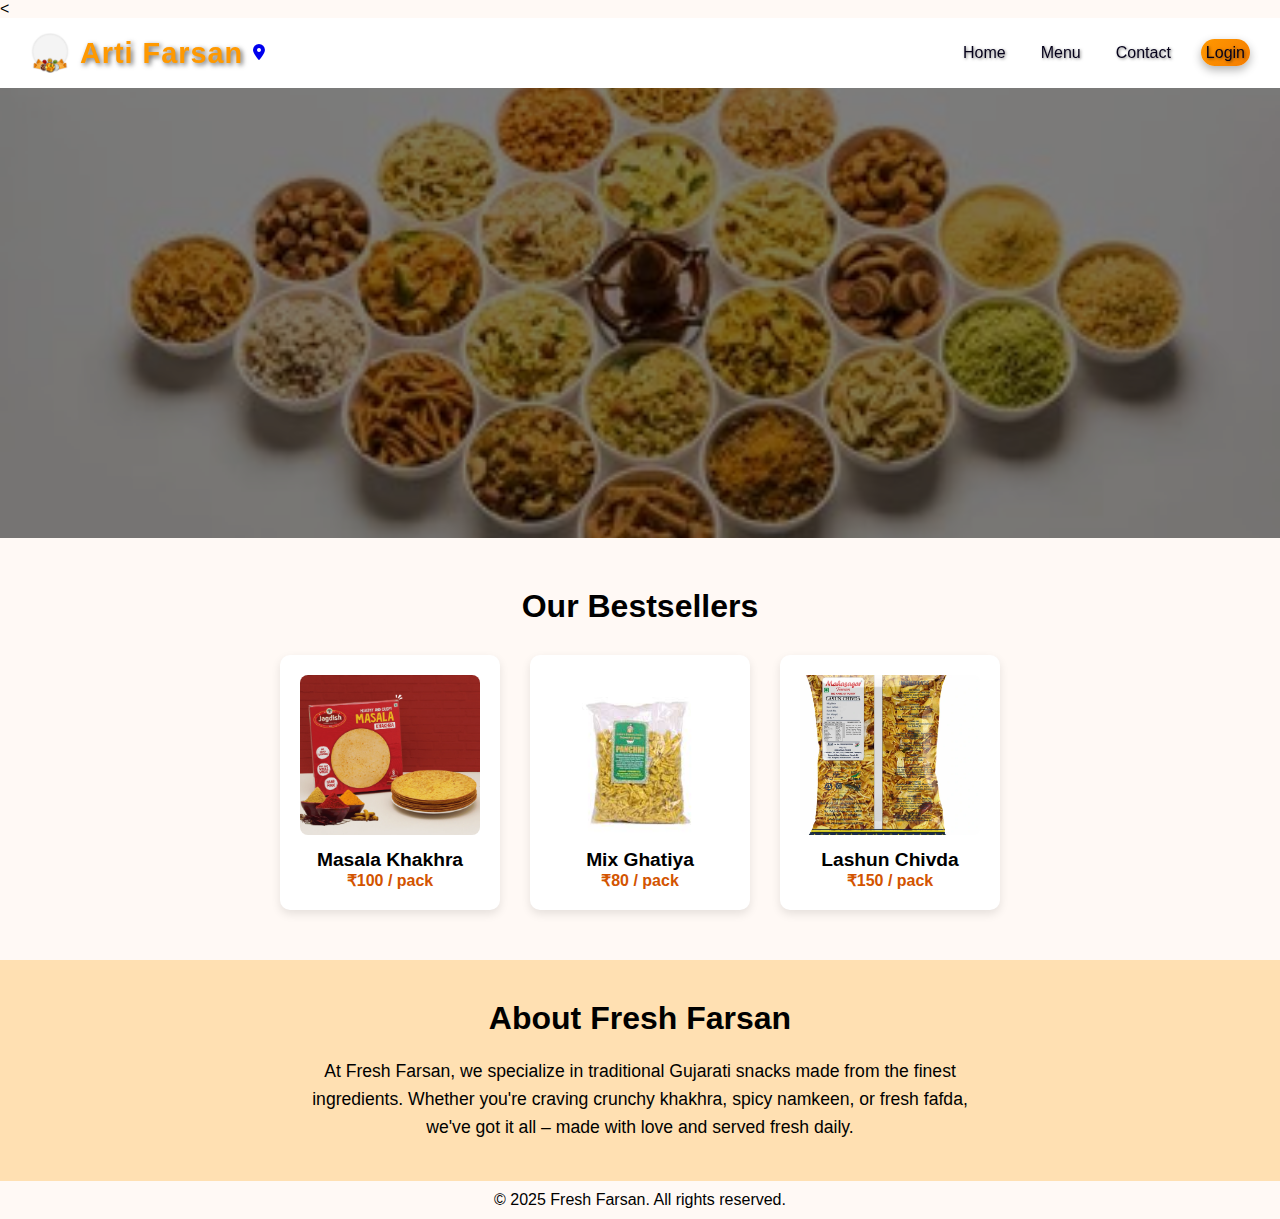
<file: index.html>
<!DOCTYPE html>
<html lang="en">
<head>
  <meta charset="UTF-8" />
  <meta name="viewport" content="width=device-width, initial-scale=1.0"/>
  <title>Arti Farsan</title>
  <link rel="stylesheet" href="style.css" />
  <link rel="stylesheet" href="https://cdnjs.cloudflare.com/ajax/libs/font-awesome/6.4.0/css/all.min.css" />

</head>
<body>

  <!-- Navbar -->
  <<nav class="navbar">
  <div class="logo">
    <img src="logo.webp" alt="Arti Farsan Logo" class="logo-img">
    <span class="shop-name">Arti Farsan</span>
    <a href="https://maps.app.goo.gl/r18oM5sDZbh6LEP16" target="_blank" class="location-icon" title="View on Map">
      <i class="fas fa-map-marker-alt"></i>
    </a>
  </div>

  <div class="hamburger" id="hamburger" onclick="toggleMenu()"></div>
  <div class="overlay" id="overlay" onclick="closeMenu()"></div>

  <ul class="nav-links" id="navLinks">
    <li><a href="index.html">Home</a></li>
    <li><a href="menu.html">Menu</a></li>
    <li><a href="contact.html">Contact</a></li>
    <li><a href="#" class="login-btn">Login</a></li>
  </ul>
</nav>


  <!-- Page Content -->
  <div class="container">
    <main>
      <!-- Hero Section -->
      <section class="hero">
        <div class="hero-content">
          <h1>Welcome to Arti Farsan</h1>
          <p>Delicious snacks made fresh every day!</p>
          <a href="menu.html" class="btn">Explore Menu</a>
        </div>  
      </section>

      <!-- Featured Products -->
      <section class="featured" id="menu">
        <h2>Our Bestsellers</h2>
        <div class="products">
          <div class="product">
            <img src="masal khakra.webp" alt="Khakhra">
            <h3>Masala Khakhra</h3>
            <p>₹100 / pack</p>
          </div>
          <div class="product">
            <img src="mix ghatiya.jpg" alt="Namkeen">
            <h3>Mix Ghatiya</h3>
            <p>₹80 / pack</p>
          </div>
          <div class="product">
            <img src="lashun chivda.webp" alt="Fafda">
            <h3>Lashun Chivda</h3>
            <p>₹150 / pack</p>
          </div>
        </div>
      </section>

      <!-- About Us Section -->
      <section class="about">
        <h2>About Fresh Farsan</h2>
        <p>
          At Fresh Farsan, we specialize in traditional Gujarati snacks made from the finest ingredients. Whether you're craving crunchy khakhra, spicy namkeen, or fresh fafda, we've got it all – made with love and served fresh daily.
        </p>
      </section>
    </main>
  </div>

  <!-- Footer -->
  <footer>
    <p style="text-align:center; padding: 10px;">&copy; 2025 Fresh Farsan. All rights reserved.</p>
  </footer>
<script>
  function toggleMenu() {
    const nav = document.getElementById("navLinks");
    const overlay = document.getElementById("overlay");
    const hamburger = document.getElementById("hamburger");

    nav.classList.toggle("show");
    overlay.classList.toggle("show");
    hamburger.classList.toggle("active");
  }

  function closeMenu() {
    document.getElementById("navLinks").classList.remove("show");
    document.getElementById("overlay").classList.remove("show");
    document.getElementById("hamburger").classList.remove("active");
  }

  // Close nav when a link is clicked
  document.querySelectorAll(".nav-links a").forEach(link => {
    link.addEventListener("click", () => {
      closeMenu();
    });
  });

  // Close nav on ESC key
  document.addEventListener("keydown", (e) => {
    if (e.key === "Escape") {
      closeMenu();
    }
  });
</script>

</body>

</html>
</file>
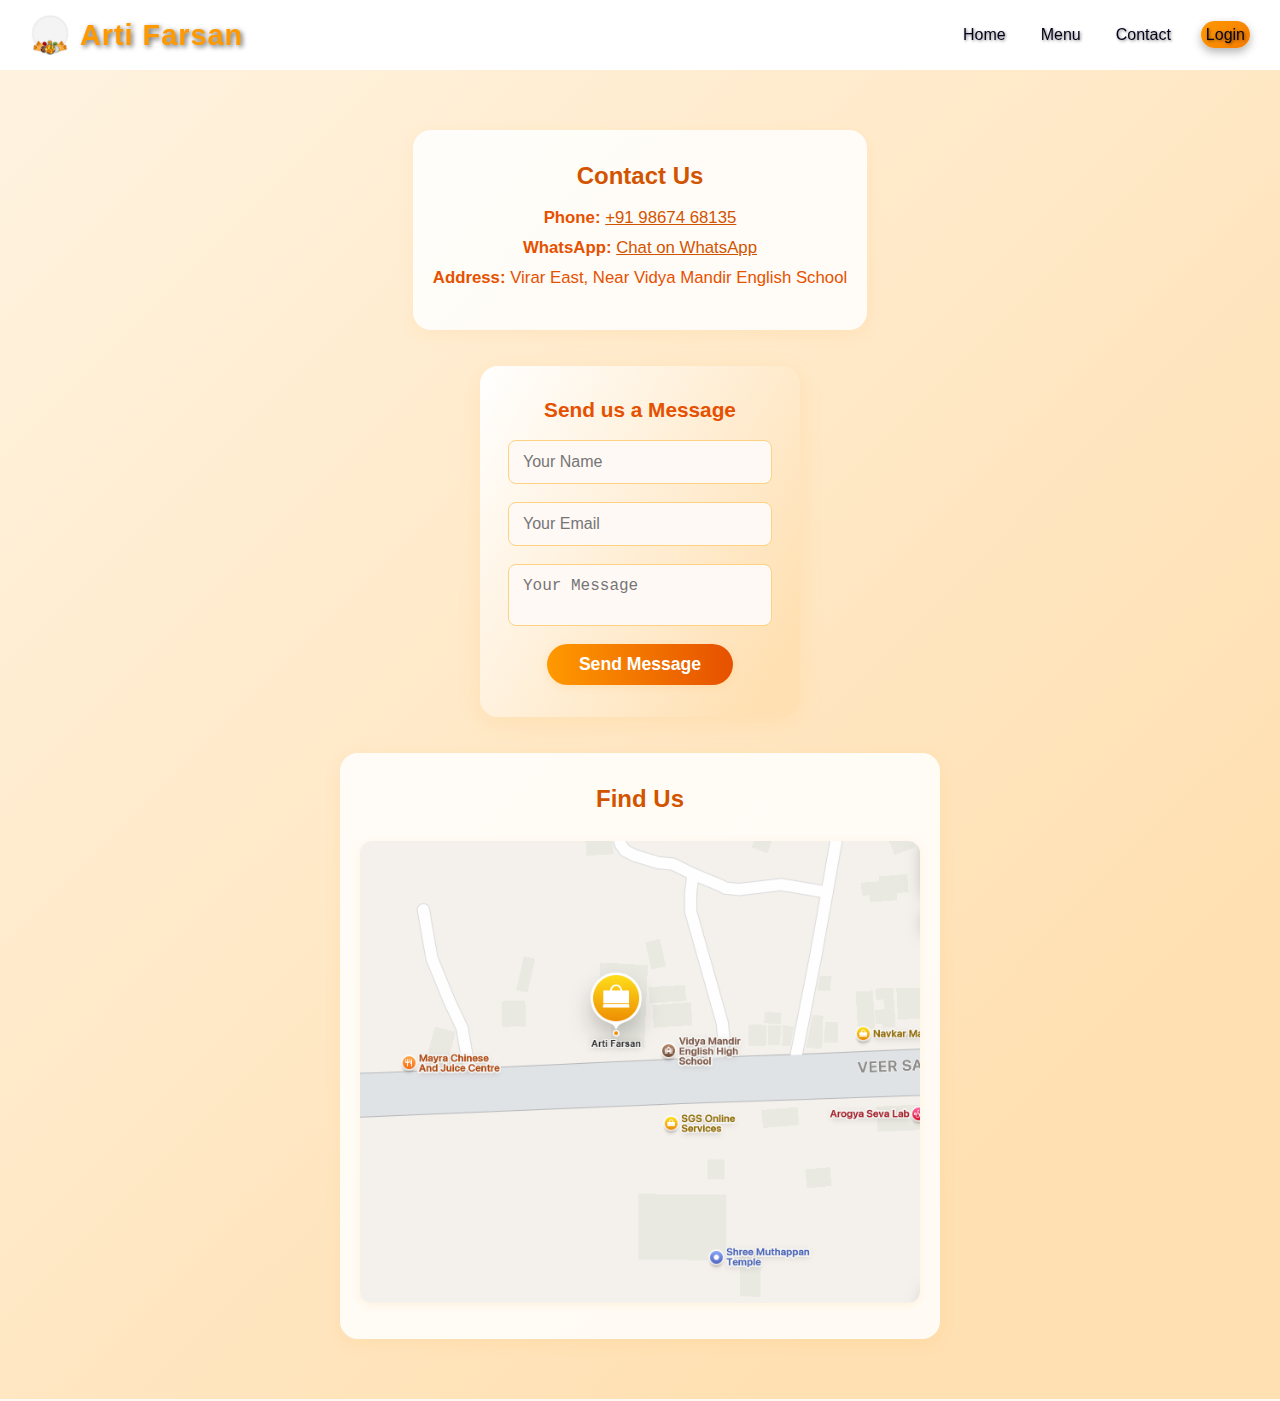
<file: contact.html>
<!DOCTYPE html>
<html lang="en">
<head>
  <meta charset="UTF-8" />
  <meta name="viewport" content="width=device-width, initial-scale=1.0" />
  <title>Contact | Arti Farsan</title>
  <link rel="stylesheet" href="style.css" />
</head>
<body>
  <nav class="navbar">
    <div class="logo">
      <img src="logo.webp" alt="Arti Farsan Logo" class="logo-img">
      <span class="shop-name">Arti Farsan</span>
    </div>
    <div class="hamburger" id="hamburger" onclick="toggleMenu()"></div>
    <div class="overlay" id="overlay" onclick="closeMenu()"></div>
    <ul class="nav-links" id="navLinks">
      <li><a href="index.html">Home</a></li>
      <li><a href="menu.html">Menu</a></li>
      <li><a href="contact.html" class="active">Contact</a></li>
      <li><a href="#" class="login-btn">Login</a></li>
    </ul>
  </nav>

  <section class="contact-section">
  <div class="contact-grid">
    <!-- Part 1: Contact Info -->
    <div class="contact-info">
      <h2>Contact Us</h2>
      <div class="contact-details">
        <p><strong>Phone:</strong> <a href="tel:+919867468135">+91 98674 68135</a></p>
        <p><strong>WhatsApp:</strong> <a href="https://wa.me/919867468135" target="_blank">Chat on WhatsApp</a></p>
        <p><strong>Address:</strong> Virar East, Near Vidya Mandir English School</p>
      </div>
    </div>
    <!-- Part 2: Contact Form -->
    <form class="contact-form">
      <h3>Send us a Message</h3>
      <input type="text" placeholder="Your Name" required>
      <input type="email" placeholder="Your Email" required>
      <textarea placeholder="Your Message" required></textarea>
      <button type="submit" class="btn">Send Message</button>
    </form>
    <!-- Part 3: Map or Image -->
    <div class="contact-map">
      <h3>Find Us</h3>
      <a href="https://maps.app.goo.gl/HU4RjyNDyo7GRjVH9" target="_blank">
        <img src="map.png" alt="Our Location" style="width:100%; border-radius:12px; margin-top:10px; min-height:180px; box-shadow:0 2px 10px rgba(255,153,0,0.10);" />
       </a> 
    </div>
      
  </div>
</section>

  <script>
    function toggleMenu() {
      const nav = document.getElementById("navLinks");
      const overlay = document.getElementById("overlay");
      const hamburger = document.getElementById("hamburger");
      nav.classList.toggle("show");
      overlay.classList.toggle("show");
      hamburger.classList.toggle("active");
    }
    function closeMenu() {
      document.getElementById("navLinks").classList.remove("show");
      document.getElementById("overlay").classList.remove("show");
      document.getElementById("hamburger").classList.remove("active");
    }
    document.querySelectorAll(".nav-links a").forEach(link => {
      link.addEventListener("click", () => {
        closeMenu();
      });
    });
    document.addEventListener("keydown", (e) => {
      if (e.key === "Escape") {
        closeMenu();
      }
    });
    // Prevent form submission (demo only)
    document.querySelector('.contact-form').addEventListener('submit', function(e){
      e.preventDefault();
      alert('Thank you for contacting us!');
    });
  </script>
</body>
</html>
</file>
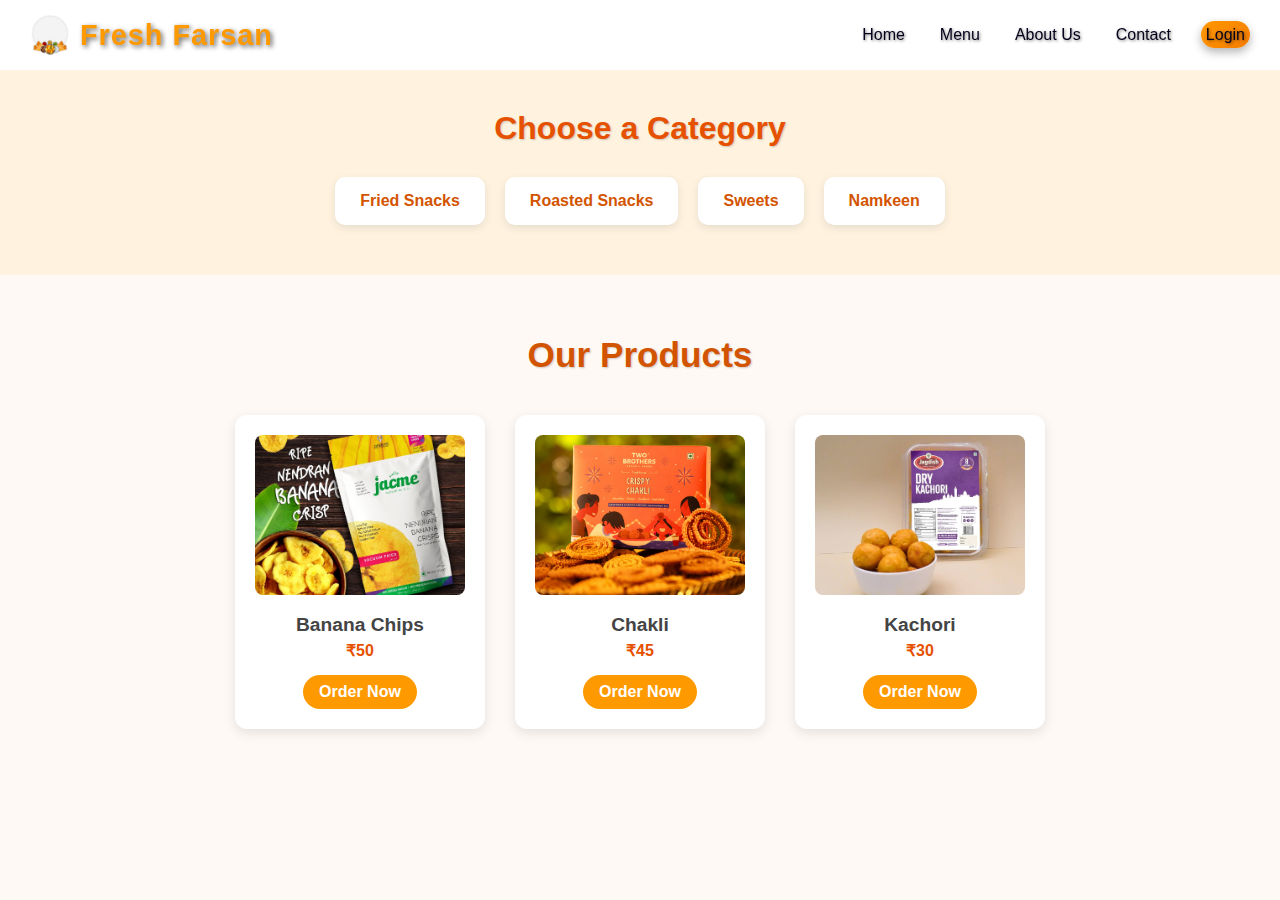
<file: menu.html>
<!DOCTYPE html>
<html lang="en">
<head>
  <meta charset="UTF-8" />
  <meta name="viewport" content="width=device-width, initial-scale=1.0" />
  <title>Menu | Fresh Farsan</title>
  <link rel="stylesheet" href="style.css" />
</head>
<body>

  <!-- Navbar (same as index.html) -->
  <nav class="navbar">
    <div class="logo">
      <img src="logo.webp" alt="Fresh Farsan Logo" class="logo-img">
      <span class="shop-name">Fresh Farsan</span>
    </div>
    <div class="hamburger" id="hamburger" onclick="toggleMenu()"></div>
    <div class="overlay" id="overlay" onclick="closeMenu()"></div>
    <ul class="nav-links" id="navLinks">
      <li><a href="index.html">Home</a></li>
      <li><a href="menu.html" class="active">Menu</a></li>
      <li><a href="#">About Us</a></li>
      <li><a href="#">Contact</a></li>
      <li><a href="#" class="login-btn">Login</a></li>
    </ul>
  </nav>
  <!-- Hero Category Section -->
<section class="menu-hero">
  <h2>Choose a Category</h2>
  <div class="category-scroll">
    <div class="category-card" onclick="filterMenu('fried')">Fried Snacks</div>
<div class="category-card" onclick="filterMenu('roasted')">Roasted Snacks</div>
<div class="category-card" onclick="filterMenu('sweets')">Sweets</div>
<div class="category-card" onclick="filterMenu('namkeen')">Namkeen</div>
  </div>
</section>

<!-- Dynamic Menu Content -->
<section class="menu-section" id="menuSection">
  <h2>Our Products</h2>
  <div class="menu-items" id="menuItems">
    <!-- Products will be injected here -->
  </div>
</section>

<script>
  function toggleMenu() {
    const nav = document.getElementById("navLinks");
    const overlay = document.getElementById("overlay");
    const hamburger = document.getElementById("hamburger");

    nav.classList.toggle("show");
    overlay.classList.toggle("show");
    hamburger.classList.toggle("active");
  }

  function closeMenu() {
    document.getElementById("navLinks").classList.remove("show");
    document.getElementById("overlay").classList.remove("show");
    document.getElementById("hamburger").classList.remove("active");
  }

  // Close menu on nav link click
  document.querySelectorAll(".nav-links a").forEach(link => {
    link.addEventListener("click", () => {
      closeMenu();
    });
  });

  // Close on ESC
  document.addEventListener("keydown", (e) => {
    if (e.key === "Escape") {
      closeMenu();
    }
  });
</script>
<script>
  const products = {
    fried: [
      { name: "Banana Chips", price: "₹50", img: "banana chips.jpg" },
      { name: "Chakli", price: "₹45", img: "chakli.webp" },
      { name: "Kachori", price: "₹30", img: "kachori.jpg" }
    ],
    roasted: [
      { name: "Roasted Channa", price: "₹60", img: "Roasted Channa.webp" },
      { name: "Roasted Peanuts", price: "₹65", img: "Roasted peanuts.png" }
    ],
    sweets: [
      { name: "Khajoor", price: "₹80", img: "khajoor.jpg" },
      { name: "Juggery", price: "₹100", img: "jugery.webp" }
    ],
    namkeen: [
      { name: "Ratlami Mixture", price: "₹80", img: "Ratlami Mixture.webp" },
      { name: "Punjabi Tadka", price: "₹70", img: "Punjabi Tadka.webp" }
    ],
    
  };

  function filterMenu(category) {
    const menuItems = document.getElementById("menuItems");
    menuItems.innerHTML = ""; // clear current content

    products[category].forEach(item => {
      const card = `
        <div class="menu-card">
          <img src="${item.img}" alt="${item.name}">
          <h3>${item.name}</h3>
          <p class="price">${item.price}</p>
          <a href="#" class="order-btn">Order Now</a>
        </div>
      `;
      menuItems.innerHTML += card;
    });
  }

  // Load default category on page load
  window.onload = () => filterMenu('fried');
</script>
</body>
</file>
<file: style.css>
* {
  margin: 0;
  padding: 0;
  box-sizing: border-box;
}

body {
  font-family: "Segoe UI", sans-serif;
  background: #fff9f5;
}

html {
  scroll-behavior: smooth;
}

/* Navbar Styles */
.navbar {
  display: flex;
  justify-content: space-between;
  align-items: center;
  padding: 15px 30px;
  background-color: #ffffff;
  position: relative;
  z-index: 1000;
}

.logo {
  display: flex;
  align-items: center;
  gap: 10px;
}

.logo-img {
  height: 40px;
  width: 40px;
  object-fit: contain;
  mix-blend-mode: multiply;
  background-color: transparent;
}

.shop-name {
  font-size: 1.8rem;
  font-weight: bold;
  color: #ff9900;
  letter-spacing: 1px;
  text-shadow: 2px 2px 5px rgba(0, 0, 0, 0.6);
}

.nav-links {
  list-style: none;
  display: flex;
  gap: 25px;
}

.nav-links li a {
  text-decoration: none;
  color: #05011a;
  font-weight: 500;
  position: relative;
  padding: 5px;
  transition: color 0.3s;
  text-shadow: 1px 1px 3px rgba(0, 0, 0, 0.5);
}

.nav-links li a::after {
  content: '';
  position: absolute;
  width: 0%;
  height: 2px;
  left: 0;
  bottom: 0;
  background-color: #ff9900;
  transition: 0.3s ease;
}

.nav-links li a:hover::after {
  width: 100%;
}

.nav-links li a:hover {
  color: #000000;
}

/* Login Button */
.login-btn {
  background: linear-gradient(135deg, #ff9800, #f57c00);
  color: white;
  padding: 8px 18px;
  border-radius: 30px;
  font-weight: 600;
  border: none;
  text-decoration: none;
  box-shadow: 0 4px 10px rgba(0, 0, 0, 0.3);
  transition: all 0.3s ease;
  font-size: 16px;
}

.login-btn:hover {
  transform: scale(1.08);
  background: linear-gradient(135deg, #f57c00, #e65100);
  box-shadow: 0 6px 14px rgba(0, 0, 0, 0.4);
}

/* Hamburger Icon (Mobile) */
.hamburger {
  display: none;
  font-size: 28px;
  cursor: pointer;
  color: #ff9900;
  z-index: 1001;
}

.hamburger::after {
  content: "☰";
}

.hamburger.active::after {
  content: "✖";
  color: #ff3300;
}

/* Overlay */
.overlay {
  display: none;
  position: fixed;
  top: 0; left: 0;
  width: 100%;
  height: 100%;
  background: rgba(0, 0, 0, 0.4);
  z-index: 998;
}

.overlay.show {
  display: block;
}

/* Hero Section */
.hero {
  background: url("hero\ section\ bg.jpg") no-repeat center center/cover;
  height: 50vh;
  color: white;
  display: flex;
  align-items: center;
  justify-content: center;
  text-align: center;
  position: relative;
  overflow: hidden;
}

.hero::before {
  content: "";
  position: absolute;
  width: 100%;
  height: 100%;
  background-color: rgba(0, 0, 0, 0.5);
  top: 0;
  left: 0;
  z-index: 0;
}

.hero-content {
  position: relative;
  z-index: 1;
  opacity: 0;
  transform: translateY(30px);
  animation: fadeInUp 1.5s ease forwards;
}

.hero h1 {
  font-size: 3rem;
  margin-bottom: 10px;
  text-shadow: 2px 2px 6px black;
}

.hero p {
  font-size: 1.3rem;
  margin-bottom: 20px;
}

.btn {
  background: #ff9900;
  padding: 10px 20px;
  color: white;
  text-decoration: none;
  font-weight: bold;
  border-radius: 5px;
  transition: background 0.3s;
}

.btn:hover {
  background: #cc7a00;
}

/* Featured Products */
.featured {
  padding: 50px 30px;
  background-color: #fff9f5;
  text-align: center;
}

.featured h2 {
  font-size: 2rem;
  margin-bottom: 30px;
}

.products {
  display: flex;
  justify-content: center;
  gap: 30px;
  flex-wrap: wrap;
}

.product {
  background: white;
  border-radius: 10px;
  padding: 20px;
  width: 220px;
  box-shadow: 0 4px 10px rgba(0, 0, 0, 0.1);
}

.product img {
  width: 100%;
  border-radius: 8px;
  height: 160px;
  object-fit: cover;
}

.product h3 {
  margin-top: 10px;
  font-size: 1.2rem;
}

.product p {
  color: #d35400;
  font-weight: bold;
}

/* About Section */
.about {
  padding: 40px 30px;
  background: #ffe0b2;
  text-align: center;
}

.about h2 {
  font-size: 2rem;
  margin-bottom: 20px;
}

.about p {
  max-width: 700px;
  margin: auto;
  font-size: 1.1rem;
  line-height: 1.6;
}

/* Responsive: Mobile View */
@media (max-width: 768px) {
  .nav-links {
    position: fixed;
    top: 0;
    right: 0;
    background: #fff;
    height: 100%;
    width: 250px;
    flex-direction: column;
    align-items: flex-start;
    padding: 80px 20px;
    transform: translateX(100%);
    transition: transform 0.3s ease-in-out;
    box-shadow: -2px 0 10px rgba(0, 0, 0, 0.2);
    z-index: 999;
  }

  .nav-links.show {
    transform: translateX(0%);
  }

  .nav-links li {
    width: 100%;
    margin-bottom: 15px;
  }

  .nav-links li a {
    display: block;
    width: 100%;
    font-size: 18px;
  }

  .login-btn {
    margin-top: 10px;
    width: 100%;
    text-align: center;
  }

  .hamburger {
    display: block;
  }

  .navbar {
    flex-direction: row;
    justify-content: space-between;
    align-items: center;
  }
}

/* Animations */
@keyframes fadeInUp {
  0% {
    opacity: 0;
    transform: translateY(30px);
  }
  100% {
    opacity: 1;
    transform: translateY(0);
  }
}

@keyframes fadeIn {
  from { opacity: 0; }
  to { opacity: 1; }
}

.featured, .about {
  animation: fadeIn 1.2s ease-in-out;
}
/* Horizontal Scroll Hero */
.menu-hero {
  padding: 40px 20px;
  background: #fff3e0;
  text-align: center;
}

.menu-hero h2 {
  font-size: 2rem;
  color: #e65100;
  margin-bottom: 20px;
  text-shadow: 1px 1px 2px rgba(0, 0, 0, 0.2);
}

.category-scroll {
  display: flex;
  flex-wrap: wrap;
  justify-content: center;
  gap: 20px;
  padding: 10px 0;
  scroll-behavior: smooth;
  -webkit-overflow-scrolling: touch;
  overflow-x: auto;
}

/* Hide scrollbar on larger screens if not needed */
@media (min-width: 768px) {
  .category-scroll {
    overflow-x: hidden;
  }
}


.category-scroll::-webkit-scrollbar {
  height: 8px;
}

.category-scroll::-webkit-scrollbar-thumb {
  background: #ffb74d;
  border-radius: 5px;
}


.category-card {
  flex: 0 0 auto;
  background: #fff;
  padding: 15px 25px;
  border-radius: 10px;
  box-shadow: 0 3px 8px rgba(0,0,0,0.1);
  font-weight: bold;
  color: #d35400;
  cursor: pointer;
  white-space: nowrap;
  transition: all 0.3s;
}

.category-card:hover {
  background: #ffe0b2;
  transform: scale(1.05);
}
.menu-section {
  background-color: #fff9f5;
  padding: 60px 20px;
  text-align: center;
}

.menu-section h2 {
  font-size: 2.2rem;
  margin-bottom: 40px;
  color: #d35400;
  text-shadow: 1px 1px 2px rgba(0,0,0,0.2);
}
/* ...existing code... */

.category-scroll {
  display: flex;
  flex-wrap: wrap;
  justify-content: center;
  gap: 20px;
  padding: 10px 0;
  scroll-behavior: smooth;
  -webkit-overflow-scrolling: touch;
  overflow-x: auto;
}

/* Mobile: horizontal scroll */
@media (max-width: 768px) {
  .category-scroll {
    flex-wrap: nowrap;
    justify-content: flex-start;
    overflow-x: auto;
    overflow-y: hidden;
    padding-bottom: 10px;
  }
  .category-card {
    min-width: 140px;
    flex: 0 0 auto;
  }
  .category-scroll::-webkit-scrollbar {
    height: 8px;
  }
  .category-scroll::-webkit-scrollbar-thumb {
    background: #ffb74d;
    border-radius: 5px;
  }
}

/* Desktop: center and wrap */
@media (min-width: 769px) {
  .category-scroll {
    flex-wrap: wrap;
    justify-content: center;
    overflow-x: hidden;
  }
  .category-card {
    min-width: 0;
  }
}
/* ...existing code... */

.category-scroll {
  display: flex;
  flex-wrap: wrap;
  justify-content: center;
  gap: 20px;
  padding: 10px 0;
  scroll-behavior: smooth;
  -webkit-overflow-scrolling: touch;
  overflow-x: auto;
}

/* Mobile: horizontal scroll */
@media (max-width: 768px) {
  .category-scroll {
    flex-wrap: nowrap;
    justify-content: flex-start;
    overflow-x: auto;
    overflow-y: hidden;
    padding-bottom: 10px;
  }
  .category-card {
    min-width: 140px;
    flex: 0 0 auto;
  }
  .category-scroll::-webkit-scrollbar {
    height: 8px;
  }
  .category-scroll::-webkit-scrollbar-thumb {
    background: #ffb74d;
    border-radius: 5px;
  }
}

/* Desktop: center and wrap */
@media (min-width: 769px) {
  .category-scroll {
    flex-wrap: wrap;
    justify-content: center;
    overflow-x: hidden;
  }
  .category-card {
    min-width: 0;
  }
}@keyframes slideInRight {
  from {
    opacity: 0;
    transform: translateX(-60px);
  }
  to {
    opacity: 1;
    transform: translateX(0);
  }
}

.menu-card 
 {
  /* ...existing styles... */
  animation: slideInRight 0.7s cubic-bezier(0.23, 1, 0.32, 1) both;
}

.menu-card:nth-child(1) { animation-delay: 0.1s; }
.menu-card:nth-child(2) { animation-delay: 0.2s; }
.menu-card:nth-child(3) { animation-delay: 0.3s; }
.menu-card:nth-child(4) { animation-delay: 0.4s; }
.menu-card:nth-child(5) { animation-delay: 0.5s; }
/* Add more as needed */

.menu-items {
  display: flex;
  gap: 30px;
  justify-content: center;
  flex-wrap: wrap;
}

.menu-card {
  background: #fff;
  padding: 20px;
  border-radius: 12px;
  width: 250px;
  box-shadow: 0 4px 12px rgba(0,0,0,0.1);
  transition: transform 0.3s ease;
}

.menu-card:hover {
  transform: translateY(-5px);
}

.menu-card img {
  width: 100%;
  height: 160px;
  object-fit: cover;
  border-radius: 8px;
  margin-bottom: 15px;
}

.menu-card h3 {
  font-size: 1.2rem;
  margin-bottom: 5px;
  color: #444;
}

.menu-card .price {
  font-weight: bold;
  color: #e65100;
  margin-bottom: 15px;
}

.order-btn {
  display: inline-block;
  padding: 8px 16px;
  background-color: #ff9900;
  color: white;
  border-radius: 20px;
  text-decoration: none;
  font-weight: 600;
  transition: background 0.3s;
}

.order-btn:hover {
  background-color: #e65100;
}
/* location icon */
/* Contact Us Section */
.contact-section {
  min-height: 80vh;
  display: flex;
  align-items: center;
  justify-content: center;
  padding: 60px 10px;
  background: linear-gradient(135deg, #fff3e0, #ffe0b2 80%);
  animation: contactBgAnim 8s ease-in-out infinite alternate;
}


.contact-grid {
  display: flex;
  flex-direction: column;
  align-items: center;      
  text-align: center;
  gap: 36px;
  width: 100%;
  max-width: 600px;
  margin: 0 auto;
}

.contact-info, .contact-map {
  background: rgba(255,255,255,0.85);
  border-radius: 18px;
  box-shadow: 0 4px 18px rgba(255, 153, 0, 0.08);
  padding: 32px 20px;
  text-align: center;
  animation: formGlow 3s infinite alternate;
}

.contact-info h2, .contact-map h3 {
  color: #d35400;
  margin-bottom: 18px;
  font-size: 1.5rem;
}

.contact-details p {
  margin: 10px 0;
  color: #e65100;
  font-weight: 500;
  font-size: 1.05rem;
}

.contact-details a {
  color: #d35400;
  text-decoration: underline;
  transition: color 0.2s;
}
.contact-details a:hover {
  color: #ff9900;
}

.contact-form {
  background: linear-gradient(120deg, #fff, #ffe0b2 90%);
  border-radius: 18px;
  box-shadow: 0 6px 24px rgba(255, 153, 0, 0.10);
  padding: 32px 28px;
  display: flex;
  flex-direction: column;
  align-items: center;
  min-width: 320px;
  max-width: 400px;
  margin: 0 auto;
  animation: formGlow 3s infinite alternate;
}

.contact-form h3 {
  color: #e65100;
  margin-bottom: 18px;
  font-size: 1.3rem;
}

.contact-form input,
.contact-form textarea {
  width: 100%;
  padding: 12px 14px;
  margin-bottom: 18px;
  border: 1.5px solid #ffd180;
  border-radius: 8px;
  font-size: 1rem;
  background: #fff9f5;
  transition: border-color 0.3s;
  resize: none;
}

.contact-form input:focus,
.contact-form textarea:focus {
  border-color: #ff9900;
  outline: none;
}

.contact-form button,
.contact-form .btn {
  background: linear-gradient(90deg, #ff9900, #e65100);
  color: #fff;
  border: none;
  border-radius: 25px;
  padding: 10px 32px;
  font-size: 1.1rem;
  font-weight: bold;
  cursor: pointer;
  box-shadow: 0 2px 8px rgba(255, 153, 0, 0.12);
  transition: background 0.3s, transform 0.2s;
}

.contact-form button:hover,
.contact-form .btn:hover {
  background: linear-gradient(90deg, #e65100, #ff9900);
  transform: translateY(-2px) scale(1.04);
}

.contact-map iframe,
.contact-map img {
  width: 100%;
  border-radius: 12px;
  margin-top: 10px;
  min-height: 180px;
  box-shadow: 0 2px 10px rgba(255, 153, 0, 0.10);
}

/* Responsive */
@media (max-width: 600px) {
  .contact-grid {
    max-width: 100%;
    padding: 0 4px;
    gap: 20px;
  }
  .contact-info,
  .contact-form,
  .contact-map {
    max-width: 100%;
    width: 100%;
    padding: 18px 6px;
    box-sizing: border-box;
  }
  .contact-form {
    min-width: 0;
    padding: 18px 6px;
  }
  .contact-map img,
  .contact-map iframe {
    min-height: 120px;
  }
}
</file>
